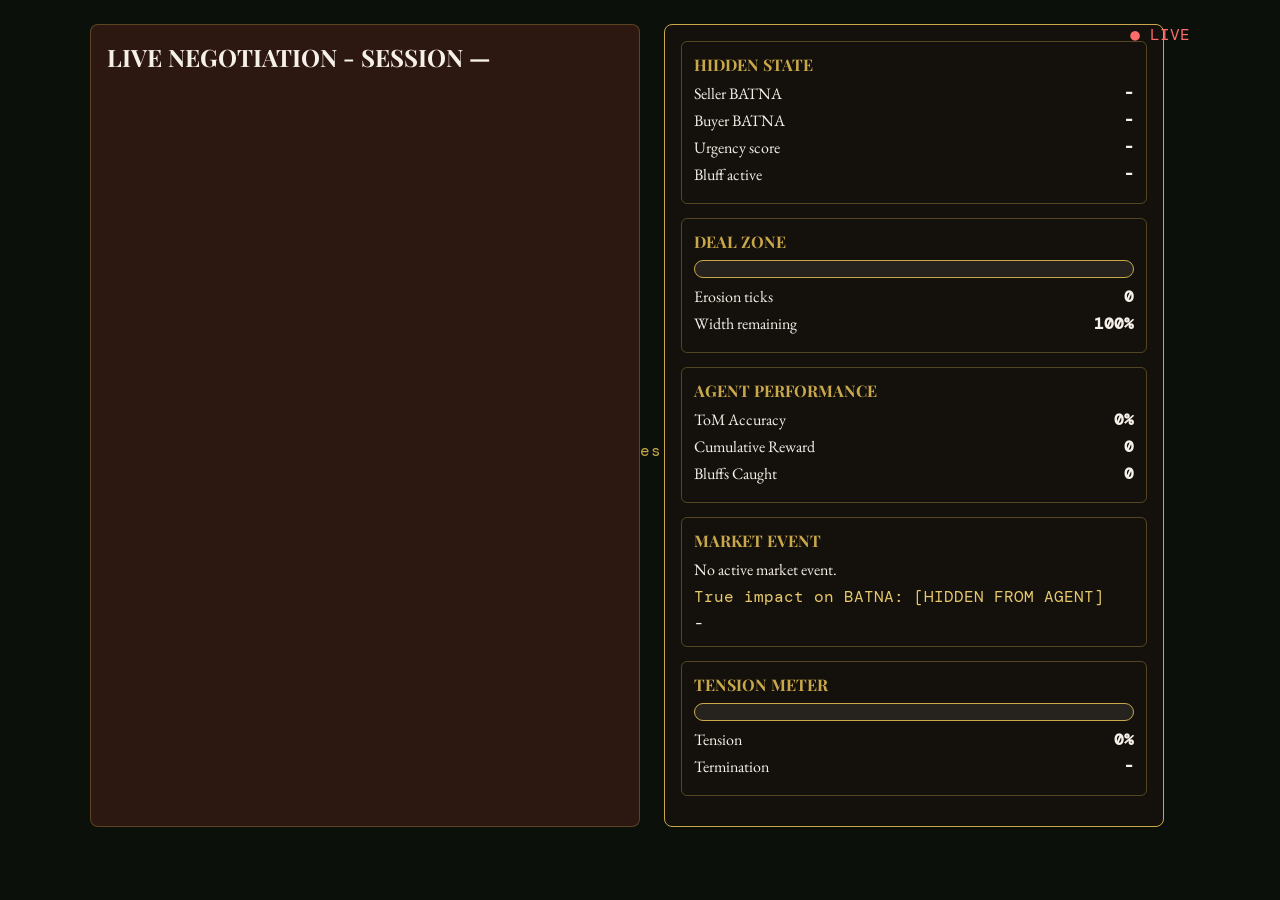
<file: dashboard/spectate.html>
<!DOCTYPE html>
<html lang="en">
<head>
  <meta charset="UTF-8" />
  <meta name="viewport" content="width=device-width, initial-scale=1.0" />
  <title>Parlay Spectator View</title>
  <link rel="preconnect" href="https://fonts.googleapis.com">
  <link rel="preconnect" href="https://fonts.gstatic.com" crossorigin>
  <link href="https://fonts.googleapis.com/css2?family=Playfair+Display:wght@600;700&family=EB+Garamond:wght@400;500&family=DM+Mono:wght@400;500&display=swap" rel="stylesheet">
  <style>
    :root {
      --felt: #1c2b1a;
      --felt-light: #2a3d28;
      --mahogany: #2c1810;
      --mahogany-light: #3d2518;
      --cream: #f5f0e8;
      --gold: #c9a84c;
      --gold-light: #e8c96a;
      --smoke-light: #b8b0a0;
      --scarlet: #8b1a1a;
      --emerald: #1a5c2a;
      --ink: #1a1208;
    }
    * { box-sizing: border-box; }
    body {
      margin: 0;
      background: var(--felt);
      color: var(--cream);
      font-family: "EB Garamond", serif;
    }
    .wrap {
      width: 1100px;
      margin: 24px auto;
      display: grid;
      grid-template-columns: 550px 500px;
      gap: 24px;
      position: relative;
    }
    .live-indicator {
      position: absolute;
      top: 0;
      right: 0;
      font-family: "DM Mono", monospace;
      color: #ff6b6b;
      animation: pulse 1s infinite;
    }
    .panel {
      background: var(--mahogany);
      border: 1px solid rgba(201,168,76,0.3);
      border-radius: 8px;
      padding: 16px;
      min-height: 720px;
    }
    h1, h2 {
      font-family: "Playfair Display", serif;
      margin: 0 0 10px;
    }
    .chat-feed {
      height: 660px;
      overflow-y: auto;
      display: flex;
      flex-direction: column;
      gap: 10px;
    }
    .bubble {
      max-width: 85%;
      border-radius: 8px;
      padding: 10px 12px;
    }
    .bubble.player {
      align-self: flex-end;
      background: var(--felt-light);
      border-right: 3px solid var(--gold);
    }
    .bubble.opponent {
      align-self: flex-start;
      background: var(--cream);
      color: var(--ink);
      border-left: 3px solid var(--gold);
    }
    .god {
      background: #14100b;
      border-color: var(--gold);
    }
    .section {
      border: 1px solid rgba(201,168,76,0.35);
      border-radius: 6px;
      padding: 12px;
      margin-bottom: 14px;
    }
    .section h2 {
      font-size: 1rem;
      color: var(--gold);
      margin-bottom: 8px;
    }
    .row {
      display: flex;
      justify-content: space-between;
      gap: 12px;
      margin: 6px 0;
    }
    .mono { font-family: "DM Mono", monospace; }
    .zopa-track, .tension-track {
      height: 18px;
      border: 1px solid var(--gold);
      background: rgba(255,255,255,0.08);
      border-radius: 999px;
      overflow: hidden;
      margin: 8px 0;
    }
    .zopa-fill, .tension-fill {
      height: 100%;
      width: 0%;
      background: var(--gold);
      transition: width 0.3s ease, background 0.3s ease;
    }
    .overlay {
      position: fixed;
      inset: 0;
      display: flex;
      align-items: center;
      justify-content: center;
      background: rgba(0,0,0,0.6);
      font-family: "DM Mono", monospace;
      color: var(--gold);
      letter-spacing: 0.08em;
    }
    @keyframes pulse {
      0%, 100% { opacity: 1; }
      50% { opacity: 0.35; }
    }
  </style>
</head>
<body>
  <div id="connecting" class="overlay">CONNECTING...</div>
  <div class="wrap">
    <div class="live-indicator">● LIVE</div>
    <section class="panel">
      <h1 id="title">LIVE NEGOTIATION - SESSION —</h1>
      <div id="chat-feed" class="chat-feed"></div>
    </section>
    <section class="panel god">
      <div class="section">
        <h2>HIDDEN STATE</h2>
        <div class="row"><span>Seller BATNA</span><strong id="seller-batna" class="mono">-</strong></div>
        <div class="row"><span>Buyer BATNA</span><strong id="buyer-batna" class="mono">-</strong></div>
        <div class="row"><span>Urgency score</span><strong id="urgency" class="mono">-</strong></div>
        <div class="row"><span>Bluff active</span><strong id="bluff-active" class="mono">-</strong></div>
      </div>
      <div class="section">
        <h2>DEAL ZONE</h2>
        <div class="zopa-track"><div id="zopa-fill" class="zopa-fill"></div></div>
        <div class="row"><span>Erosion ticks</span><strong id="erosion-ticks" class="mono">0</strong></div>
        <div class="row"><span>Width remaining</span><strong id="width-remaining" class="mono">100%</strong></div>
      </div>
      <div class="section">
        <h2>AGENT PERFORMANCE</h2>
        <div class="row"><span>ToM Accuracy</span><strong id="tom-accuracy" class="mono">0%</strong></div>
        <div class="row"><span>Cumulative Reward</span><strong id="cumulative-reward" class="mono">0</strong></div>
        <div class="row"><span>Bluffs Caught</span><strong id="bluffs-caught" class="mono">0</strong></div>
      </div>
      <div class="section">
        <h2>MARKET EVENT</h2>
        <div id="market-event">No active market event.</div>
        <div class="mono" style="margin-top:6px;color:var(--gold-light);">True impact on BATNA: [HIDDEN FROM AGENT]</div>
        <div id="mev-impact" class="mono" style="margin-top:6px;">-</div>
      </div>
      <div class="section">
        <h2>TENSION METER</h2>
        <div class="tension-track"><div id="tension-fill" class="tension-fill"></div></div>
        <div class="row"><span>Tension</span><strong id="tension-value" class="mono">0%</strong></div>
        <div class="row"><span>Termination</span><strong id="termination" class="mono">-</strong></div>
      </div>
    </section>
  </div>
  <script>
    const params = new URLSearchParams(window.location.search);
    const sessionId = params.get("session_id") || "";
    document.getElementById("title").textContent = `LIVE NEGOTIATION - SESSION ${sessionId || "—"}`;

    function money(value) {
      if (value == null || Number.isNaN(Number(value))) return "-";
      return new Intl.NumberFormat("en-US", { style: "currency", currency: "USD", maximumFractionDigits: 0 }).format(value);
    }

    function zopaColor(pct) {
      if (pct > 0.7) return "var(--gold)";
      if (pct > 0.4) return "#c8860a";
      return "var(--scarlet)";
    }

    function updateChat(messages) {
      const feed = document.getElementById("chat-feed");
      feed.innerHTML = "";
      (messages || []).forEach((msg) => {
        const bubble = document.createElement("div");
        bubble.className = `bubble ${msg.role === "player" ? "player" : "opponent"}`;
        bubble.textContent = `${String(msg.role || "").toUpperCase()}: ${msg.text || ""}`;
        feed.appendChild(bubble);
      });
      feed.scrollTop = feed.scrollHeight;
    }

    function updateView(data) {
      document.getElementById("seller-batna").textContent = money(data.zopa_lower);
      document.getElementById("buyer-batna").textContent = money(data.zopa_upper);
      document.getElementById("urgency").textContent = `${(Number(data.true_urgency || 0)).toFixed(2)} / 1.0`;
      const bluffActive = data.last_stated_batna != null && Math.abs(Number(data.last_stated_batna) - Number(data.true_walkaway || 0)) > Math.abs(Number(data.true_walkaway || 0)) * 0.15;
      document.getElementById("bluff-active").textContent = bluffActive ? "YES" : "NO";

      const pct = Number(data.zopa_width_pct || 0);
      const zopaFill = document.getElementById("zopa-fill");
      zopaFill.style.width = `${Math.max(0, Math.min(100, pct * 100))}%`;
      zopaFill.style.background = zopaColor(pct);
      document.getElementById("erosion-ticks").textContent = String(data.zopa_erosion_ticks || 0);
      document.getElementById("width-remaining").textContent = `${Math.round(pct * 100)}%`;

      document.getElementById("tom-accuracy").textContent = `${Math.round(Number(data.tom_accuracy || 0) * 100)}%`;
      document.getElementById("cumulative-reward").textContent = Number(data.cumulative_reward || 0).toFixed(1);
      document.getElementById("bluffs-caught").textContent = String(data.bluffs_caught || 0);

      document.getElementById("market-event").textContent = data.active_market_event || "No active market event.";
      document.getElementById("mev-impact").textContent = data.true_mev_impact ? JSON.stringify(data.true_mev_impact) : "-";

      const tension = Math.max(0, Math.min(100, Number(data.tension || 0)));
      const tensionFill = document.getElementById("tension-fill");
      tensionFill.style.width = `${tension}%`;
      tensionFill.style.background = tension > 75 ? "var(--scarlet)" : tension > 45 ? "#c8860a" : "var(--emerald)";
      document.getElementById("tension-value").textContent = `${Math.round(tension)}%`;
      document.getElementById("termination").textContent = data.termination_reason || (data.is_terminal ? "terminal" : "live");

      updateChat(data.conversation_tail);
    }

    if (!sessionId) {
      document.getElementById("connecting").textContent = "MISSING session_id";
    } else {
      const source = new EventSource(`/api/session/${sessionId}/spectate-stream`);
      source.onmessage = (event) => {
        const data = JSON.parse(event.data);
        document.getElementById("connecting").style.display = "none";
        updateView(data);
        if (data.is_terminal) source.close();
      };
      source.onerror = () => {
        document.getElementById("connecting").textContent = "STREAM ERROR";
      };
    }
  </script>
</body>
</html>
</file>
